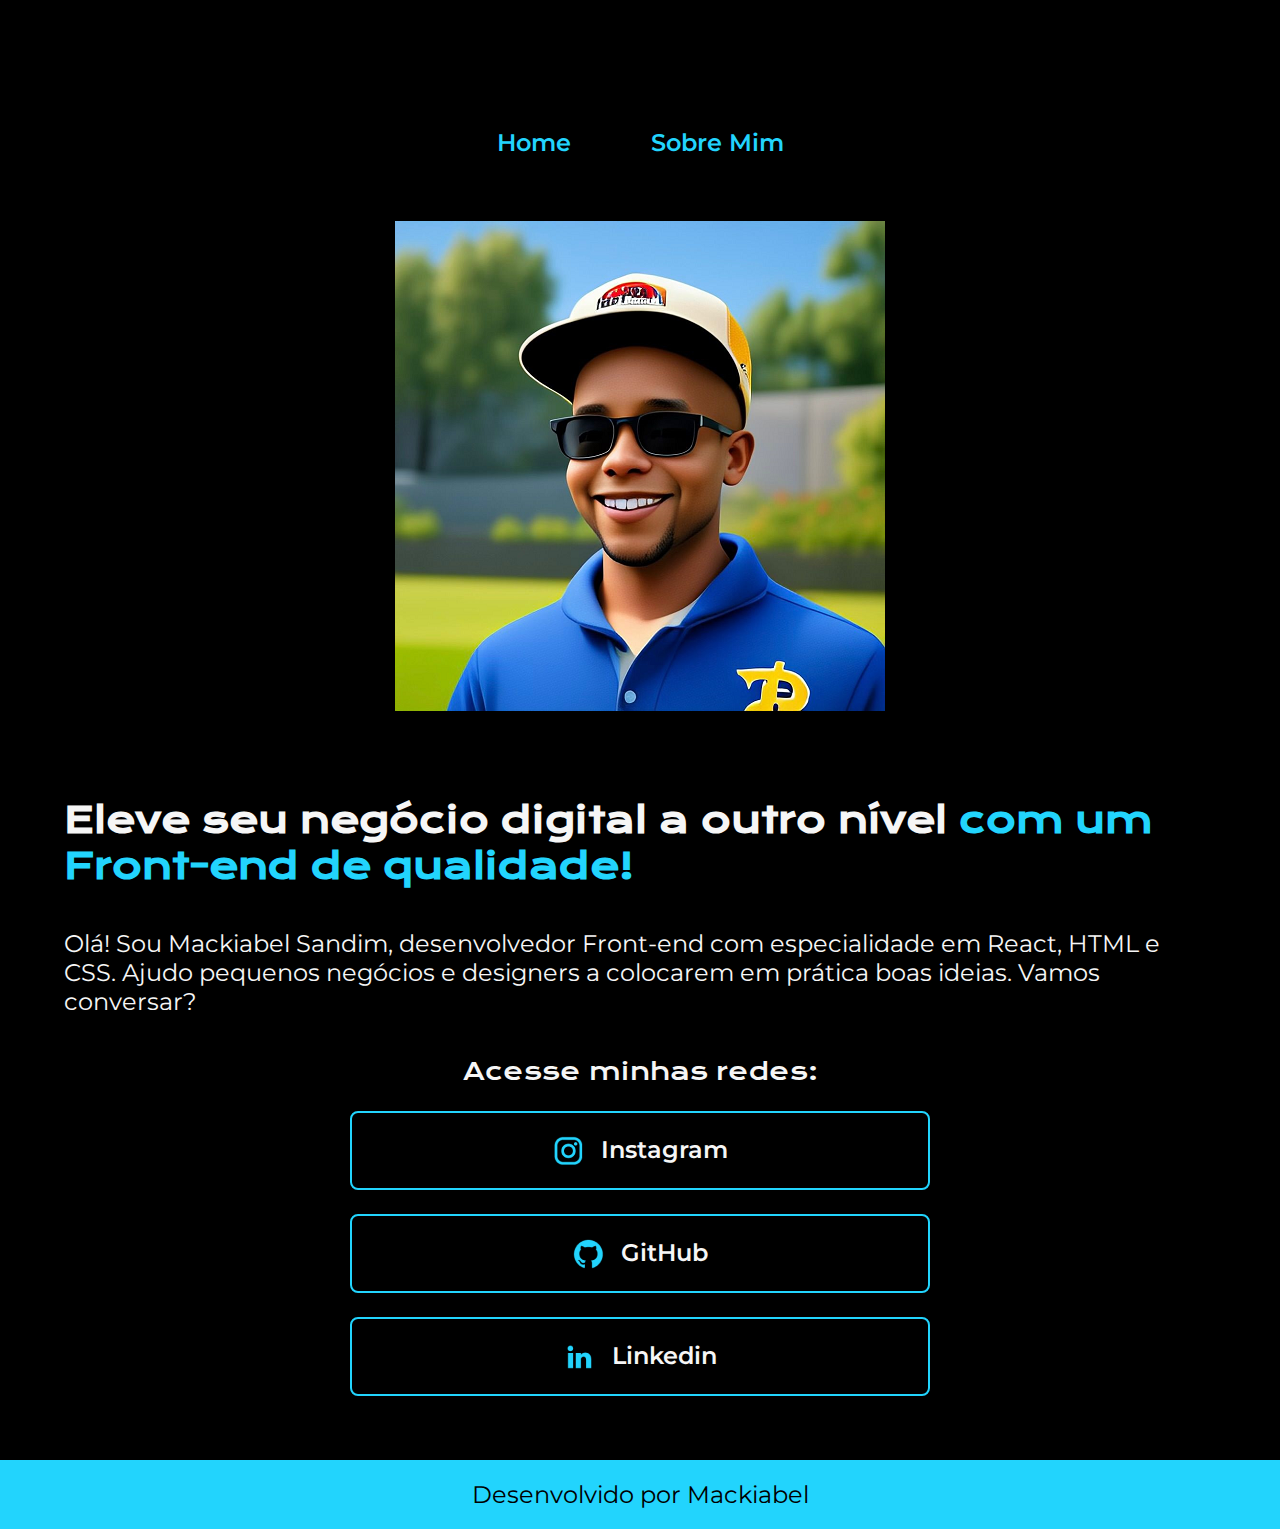
<file: index.html>
<!DOCTYPE html>
<html lang="pt-br"> <!--Linguagem-->

<head>
    <meta charset="UTF-8"> <!--codificação dos caracteres especiais-->
    <meta http-equiv="X-UA-Compatible" content="IE=edge"> <!--para apagina WEB abra sempre em sua versão mais recente-->
    <meta name="viewport" content="width=device-width, initial-scale=1.0">
    <!--pega a largura do dispositivo e relaciona a largurade acordo-->
    <title>Portifólio</title>
    <link rel="stylesheet" href="./styles/style.css">
</head>

<body>
    <header class="cabecalho">
        <nav class="cabecalho__menu">
            <a class="cabecalho__menu__link" href="index.html"> Home</a>
            <a class="cabecalho__menu__link" href="about.html">Sobre Mim</a>
        </nav>
    </header> <!--Cabeçalho-->
    <main class="apresentacao"> <!--Principal-->
        <section class="apresentacao__conteudo">
            <h1 class="apresentacao__conteudo__titulo"> Eleve seu negócio digital a outro nível <strong
                    class="titulo-destaque"> com um Front-end de qualidade!</strong></h1> <!--Título-->
            <p class="apresentacao__conteudo__texto"> Olá! Sou Mackiabel Sandim, desenvolvedor Front-end com
                especialidade em React, HTML e CSS. <!--Parágrafo-->
                Ajudo pequenos negócios e designers a colocarem em prática boas ideias. Vamos conversar?</p>
            <div class="apresentacao__links">
                <h2 class="apresentacao__links_subtitulo">Acesse minhas redes:</h2>
                <a class="apresentacao__links__navegacao" href="https://www.instagram.com/?flo=true">
                    <img src="assets/instagram.png"> <!--Insere uma imagem no botão-->
                    Instagram
                </a> <!--Ancora, indica um link-->
                <a class="apresentacao__links__navegacao" href="https://github.com/Mackiabel">
                    <img src="assets/github.png">
                    GitHub
                </a>
                <a class="apresentacao__links__navegacao"
                    href="https://www.linkedin.com/in/mackiabel-ribeiro-227003116/">
                    <img src="assets/linkedin.png">
                    Linkedin
                </a>
            </div>
        </section>
        <div class="apresentacao__imagem">
            <img src="assets/imagem2.png" alt="Macki curtindo momentos">
            <!--Direcionado ocaminho onde está a imagem src= SOURCE-->
        </div>
    </main>
    <footer class="rodape">Desenvolvido por Mackiabel</footer> <!--Rodapé-->
</body>

</html>
</file>
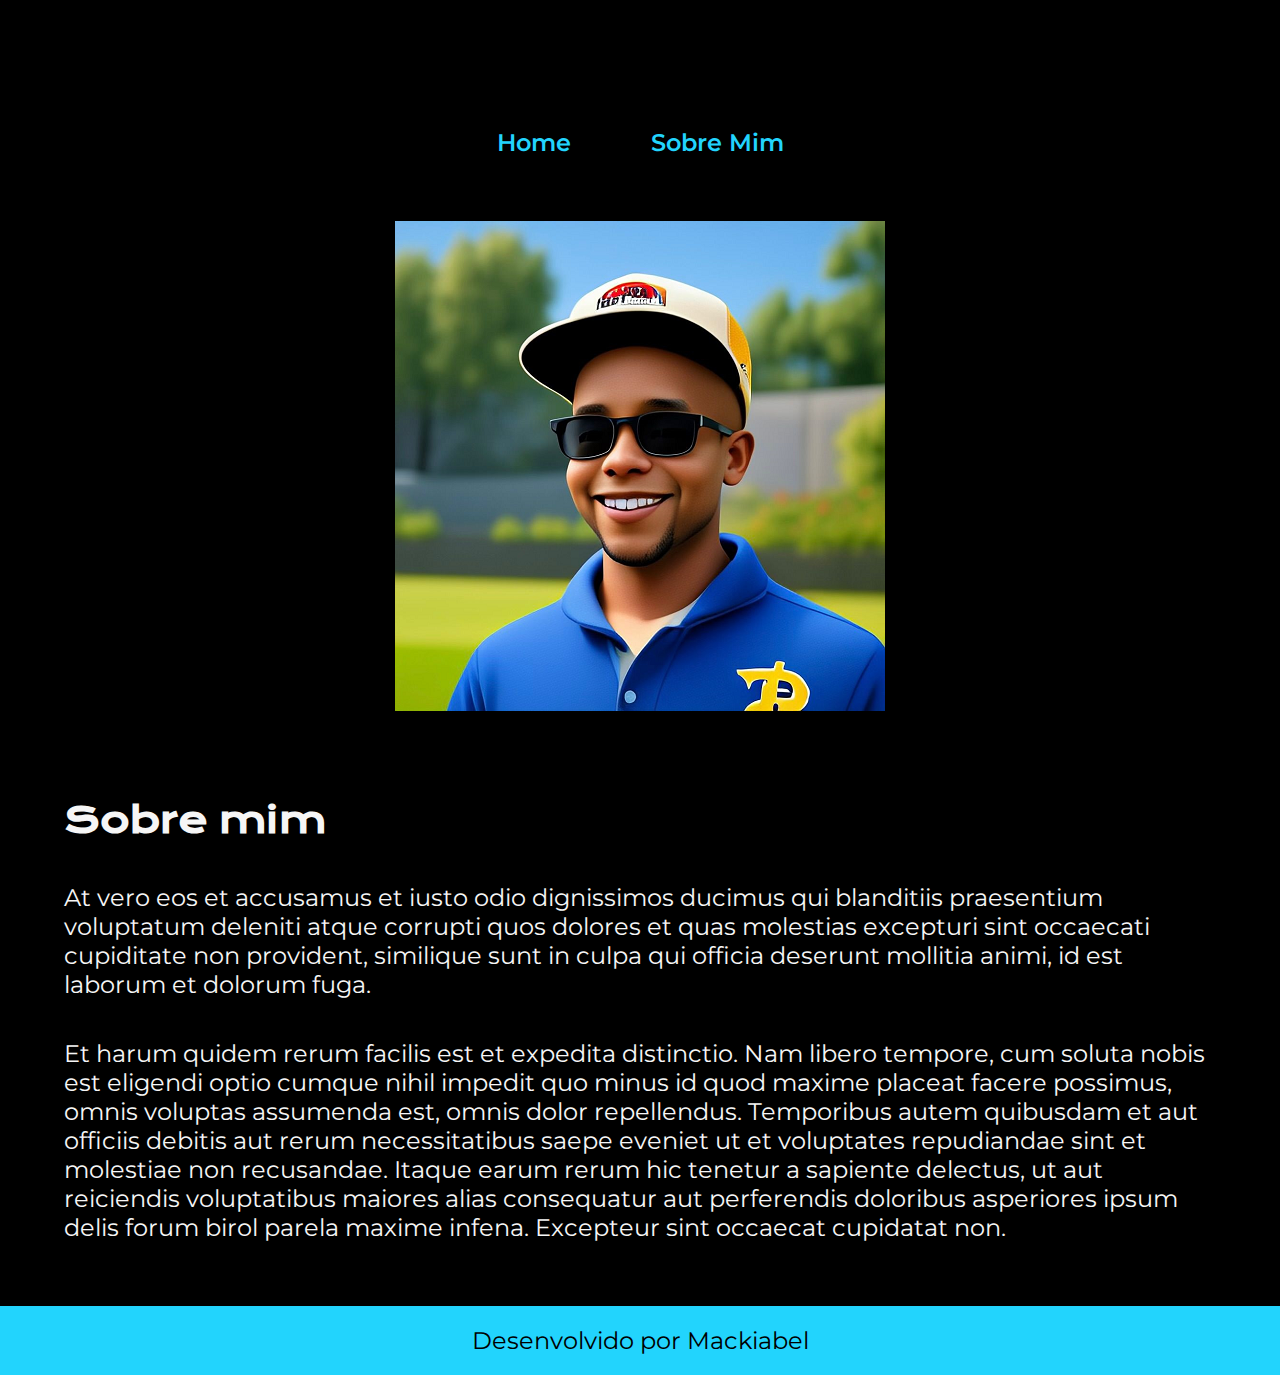
<file: about.html>
<!DOCTYPE html>
<html lang="pt-br">

<head>
    <meta charset="UTF-8">
    <meta name="viewport" content="width=device-width, initial-scale=1.0">
    <title>Sobre mim</title>
    <link rel="stylesheet" href="styles/style.css"> <!--link com o arquivo CSS-->
</head>

<body>

    <header class="cabecalho">
        <nav class="cabecalho__menu">
            <a class="cabecalho__menu__link" href="index.html"> Home</a>
            <a class="cabecalho__menu__link" href="about.html">Sobre Mim</a>
        </nav>
    </header> <!--Cabeçalho-->

    <main class="apresentacao">

        <section class="apresentacao__conteudo">
            <h1 class="apresentacao__conteudo__titulo">
                Sobre mim
            </h1>

            <p class="apresentacao__conteudo__texto">
                At vero eos et accusamus et iusto odio dignissimos ducimus qui blanditiis praesentium voluptatum
                deleniti atque corrupti quos dolores et quas molestias excepturi sint occaecati cupiditate non
                provident, similique sunt in culpa qui officia deserunt mollitia animi, id est laborum et dolorum fuga.

            </p>

            <p class="apresentacao__conteudo__texto">
                Et harum quidem rerum facilis est et expedita distinctio. Nam libero tempore, cum soluta nobis est
                eligendi optio cumque nihil impedit quo minus id quod maxime placeat facere possimus, omnis voluptas
                assumenda est, omnis dolor repellendus. Temporibus autem quibusdam et aut officiis debitis aut rerum
                necessitatibus saepe eveniet ut et voluptates repudiandae sint et molestiae non recusandae. Itaque earum
                rerum hic tenetur a sapiente delectus, ut aut reiciendis voluptatibus maiores alias consequatur aut
                perferendis doloribus asperiores ipsum delis forum birol parela maxime infena. Excepteur sint occaecat
                cupidatat non.

            </p>

        </section>
        <div class="apresentacao__imagem">
            <img src="assets/imagem2.png" alt="Macki curtindo momentos">
            <!--Direcionado ocaminho onde está a imagem src= SOURCE-->
        </div>

    </main>

    <footer class="rodape">Desenvolvido por Mackiabel</footer> <!--Rodapé-->

</body>

</html>
</file>
<file: styles/style.css>
@import url('https://fonts.googleapis.com/css2?family=Krona+One&family=Montserrat:ital@0;1&display=swap');

:root {
    --cor-primaria: #000000;
    --cor-secundaria: #f6f6f6;
    --cor-terciaria: #22d4fd;
    --cor-hover: #034657;

    --fonte-principal: "Krona One", sans-serif;
    --fonte-secundaria: "Montserrat", sans-serif;

}

* {
    margin: 0;
    /* sem margem*/
    padding: 0;
    /*sem espaçamento interno*/

}

body {
    box-sizing: border-box;
    /*garante que os elementos filho fiquem dentro do elemento pai*/
    /*height: 100vh;  Garantir que a página ocupe toda tela independente do dispositivo*/
    background-color: var(--cor-primaria);
    color: var(--cor-secundaria);
}

.cabecalho {
    padding: 2% 0% 0% 15%;

}

.cabecalho__menu {
    display: flex;
    gap: 80px;
}

.cabecalho__menu__link {
    color: var(--cor-terciaria);
    font-size: 1.5rem;
    font-weight: 600;
    font-family: var(--fonte-secundaria);
    gap: 20px;
    text-decoration: none;
}

.apresentacao {
    justify-content: space-between;
    display: flex;
    /*Todos elementos dentro dessa classe iapresentarão comportamentos padronizados */
    align-items: center;
    /*Alinhamento dos itens ao centro*/
    padding: 2% 15%;
    /*primeiro valor na vertical e o segundo na horizontal*/
    gap: 82px;
}

.apresentacao__conteudo {
    width: 50%;
    display: flex;
    /*Todos elementos dentro dessa classe apresentarão comportamentos padronizados */
    flex-direction: column;
    /*direção do espaçamento*/
    gap: 40px;
    /*Defina o espaçamentos entre os elementos*/
}

.titulo-destaque {
    color: var(--cor-terciaria);
}

.apresentacao__conteudo__titulo {
    font-size: 2.25rem;
    /*tamanho da fonte*/
    font-family: var(--fonte-principal);
    /*definido o estilo de fonte do texto*/
}

.apresentacao__conteudo__texto {
    font-size: 1.5rem;
    /*tamanho da fonte*/
    font-family: var(--fonte-secundaria);
    /*definido o estilo de fonte do texto*/
}

.apresentacao__links {
    display: flex;
    /*Todos elementos dentro dessa classe apresentarão comportamentos padronizados */
    justify-content: space-between;
    /*cria um espaço entre os itens de acordo com o tamanho do box*/
    flex-direction: column;
    /*altera a direção dos itens para a vertival*/
    gap: 24px;
    /*defina o valora da distancia dos itens do box*/
    align-items: center;
    /*alinha todos os itens do bloco para o centro*/
}

.apresentacao__links_subtitulo {
    font-family: var(--fonte-principal);
    /*definindo a fonte do subtitulo*/
    font-weight: 400;
    /*definindo o peso da fonte*/
    font-size: 24px;
    /*definindo o tamanho da fonte*/

}

.apresentacao__links__navegacao {
    /* background-color: #22D4FD; cor de fundo */
    display: flex;
    justify-content: center;
    gap: 16px;
    border: 2px solid var(--cor-terciaria);
    /*estilizando a borda com expessura e cor*/
    width: 50%;
    /*comprimento*/
    text-align: center;
    /*alinhamento dos itens da classe ao centro*/
    border-radius: 8px;
    /*valor de raio da borda*/
    font-size: 1.5rem;
    /*tamanho da fonte do texto*/
    font-weight: 600;
    /*peso da fonte*/
    padding: 21.5px 0;
    /*espaçamento interno*/
    text-decoration: none;
    /*retira qualquer decoração do texto*/
    color: var(--cor-secundaria);
    /*cor dotexto*/
    font-family: var(--fonte-secundaria);
    /*estilo de fonte do texto*/
}

.apresentacao__links__navegacao:hover {
    background-color: var(--cor-hover);
}

.apresentacao__imagem {
    width: 50%;
}

.rodape {
    color: var(--cor-primaria);
    /*cor da fonte*/
    background-color: var(--cor-terciaria);
    /*cor de fundo*/
    font-size: 1.5rem;
    /*tamanho da fonte*/
    font-family: var(--fonte-secundaria);
    /*estilo dafonte*/
    padding: 20px;
    /*espaçamento interno*/
    text-align: center;
    /*alinhamento do texto para o centro*/
    font-weight: 400;
    /*peso do traço da fonte*/

}

@media (max-width: 1300px) {
    .cabecalho {
        padding: 10% 10% 0% 10%;
    }

    .cabecalho__menu {
        justify-content: center;
    }

    .apresentacao {
        flex-direction: column-reverse;
        padding: 5%;
    }

    .apresentacao__conteudo {
        width: auto;
    }

    .apresentacao__imagem {
        width: auto;
    }

}
</file>
